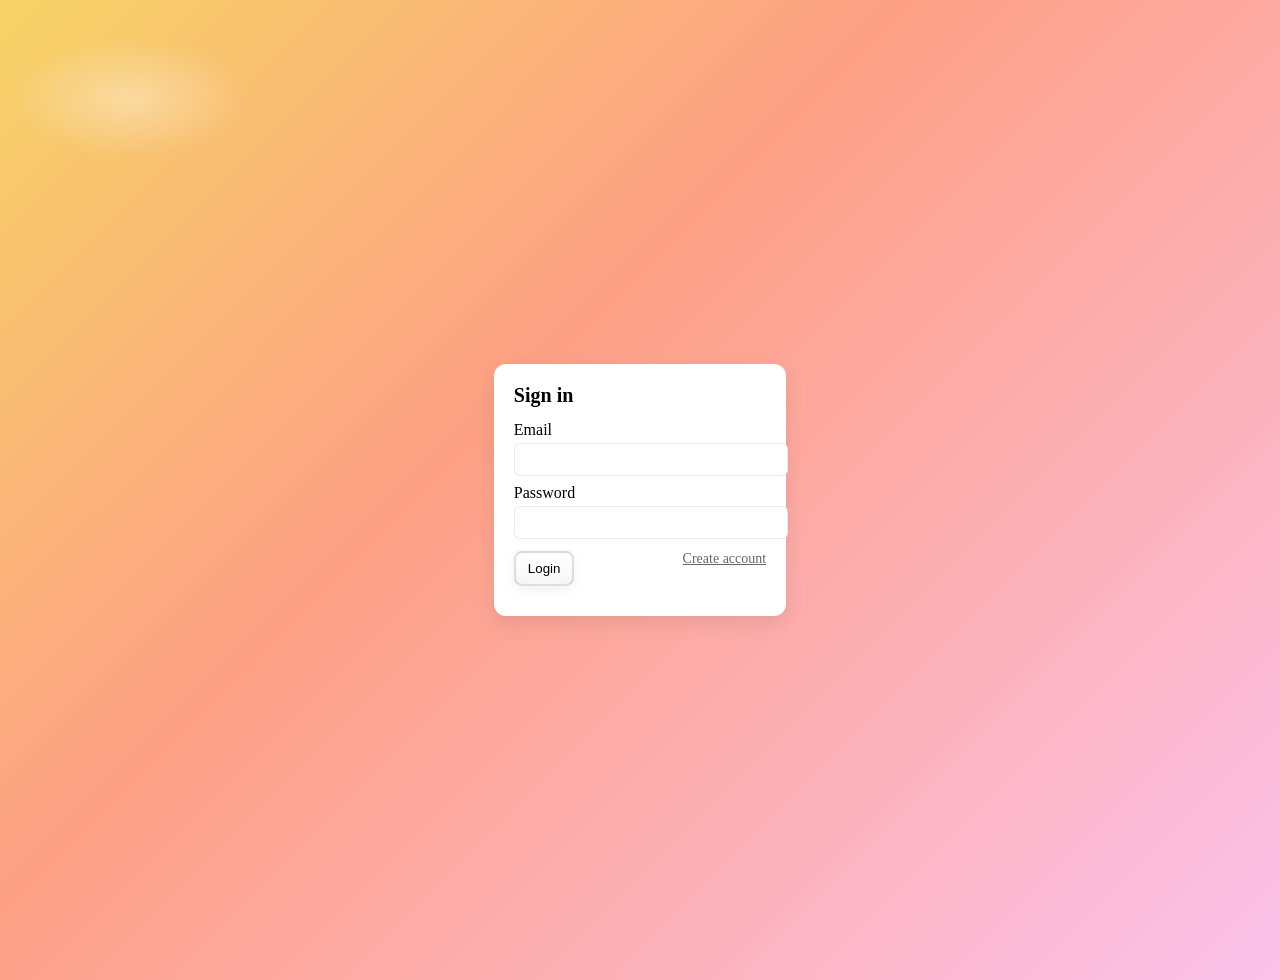
<file: Random-MEME-Generator-HTML-CSS-JS/index.html>
<!DOCTYPE html>
<html lang="en">
  <head>
    <meta charset="UTF-8" />
    <meta http-equiv="X-UA-Compatible" content="IE=edge" />
    <meta name="viewport" content="width=device-width, initial-scale=1.0" />
    <title>Random MEME Generator </title>
    <link href="https://fonts.googleapis.com/css2?family=Roboto:wght@400;700&family=Anton&family=Oswald:wght@400;700&family=Comic+Neue:wght@400;700&family=Press+Start+2P&family=Bubblegum+Sans&display=swap" rel="stylesheet">
    <link rel="stylesheet" href="style.css" />
  </head>
  <body>
    <script>
      (function(){
        try{
          const s = localStorage.getItem('rmg_session');
          if(!s){ window.location.href = 'login.html'; }
        }catch(e){ /* ignore */ }
      })();
    </script>
    <div class="meme-generator">
      <div class="top-toolbar">
        <div id="auth-area" style="display:flex; align-items:center; gap:8px; margin-right:auto"></div>
        <button id="refresh-btn" class="refresh-btn" title="Start Fresh">
          <!-- simple refresh SVG -->
          <svg width="18" height="18" viewBox="0 0 24 24" fill="none" xmlns="http://www.w3.org/2000/svg"><path d="M21 12a9 9 0 10-2.8 6.2" stroke="#222" stroke-width="2" stroke-linecap="round" stroke-linejoin="round"/><path d="M21 3v6h-6" stroke="#222" stroke-width="2" stroke-linecap="round" stroke-linejoin="round"/></svg>
        </button>
      </div>
      <h1 class="title">Random Meme Generator</h1>

      <section class="controls-section">
        <h2 class="section-heading">Inputs</h2>
        <div class="controls">
          <label class="file-label">Background image
            <input id="image-input" type="file" accept="image/*" />
          </label>

          <label class="file-label">Add image layer
            <input id="add-image-input" type="file" accept="image/*" />
          </label>

        <label>Mood
          <select id="mood-select">
            <option value="funny">Funny</option>
            <option value="sarcastic">Sarcastic</option>
            <option value="sad">Sad</option>
            <option value="wholesome">Wholesome</option>
            <option value="angry">Angry</option>
          </select>
        </label>

        <label>Font
          <select id="font-select">
            <option value="Anton">Anton (Bold)</option>
            <option value="Oswald">Oswald</option>
            <option value="Roboto">Roboto</option>
            <option value="Bubblegum Sans">Bubblegum Sans (Bubble)</option>
            <option value="Comic Neue">Comic Neue</option>
            <option value="'Press Start 2P'">Press Start 2P</option>
            <option value="Impact, Arial Black, sans-serif">Impact (Fallback)</option>
          </select>
        </label>
        <br>
        <br>
        <br>
        <br>
        <section>

        <button id="generate-btn" class="generate-meme-btn">Generate Meme</button>
        <button id="randomize-btn" class="generate-meme-btn">Randomize Text</button>
        <button id="download-btn" class="generate-meme-btn">Download</button></section>
        </div>
      </section>
      <section class="images-section">
        <h2 class="section-heading">Image Layers</h2>
        <div class="text-panel">
          <div id="image-items" class="text-items"></div>

          <div class="text-properties" id="image-properties">
            <h3>Image Properties</h3>
            <label>Scale<input id="img-scale" type="range" min="10" max="300" value="100" /></label>
            <label>Rotate<input id="img-rotate" type="range" min="0" max="360" value="0" /></label>
            <label>Opacity<input id="img-opacity" type="range" min="0" max="100" value="100" /></label>
            <label><input id="img-flip" type="checkbox" /> Flip horizontal</label>
            <div class="prop-actions">
              <button id="remove-img-btn" class="generate-meme-btn">Remove</button>
              <button id="bring-img-front-btn" class="generate-meme-btn">Bring Front</button>
            </div>
          </div>
        </div>
      </section>

      <section class="editor-section">
        <h2 class="section-heading">Text Layers</h2>
        <div class="editor controls">
          <button id="add-text-btn" class="generate-meme-btn">Add Text</button>
        </div>

        <div class="text-panel">
          <div id="text-items" class="text-items"></div>

          <div class="text-properties">
            <h3>Properties</h3>
            <label>Content<input id="prop-text" type="text" /></label>
            <label>Font Size<input id="prop-size" type="range" min="12" max="160" value="48" /></label>
            <label>Color<input id="prop-color" type="color" value="#ffffff" /></label>
            <label>Shape
              <select id="prop-shape">
                <option value="none">None</option>
                <option value="rect">Rectangle</option>
                <option value="rounded">Rounded</option>
                <option value="ellipse">Ellipse</option>
              </select>
            </label>
            <div class="prop-actions">
              <button id="remove-text-btn" class="generate-meme-btn">Remove</button>
              <button id="bring-front-btn" class="generate-meme-btn">Bring Front</button>
            </div>
          </div>
        </div>
      </section>

      <section class="preview-section">
        <h2 class="section-heading">Preview</h2>
        <canvas id="meme-canvas"></canvas>
      </section>
    </div>

    <script src="main.js"></script>
    <script src="auth.js"></script>
  </body>
</html>
</file>
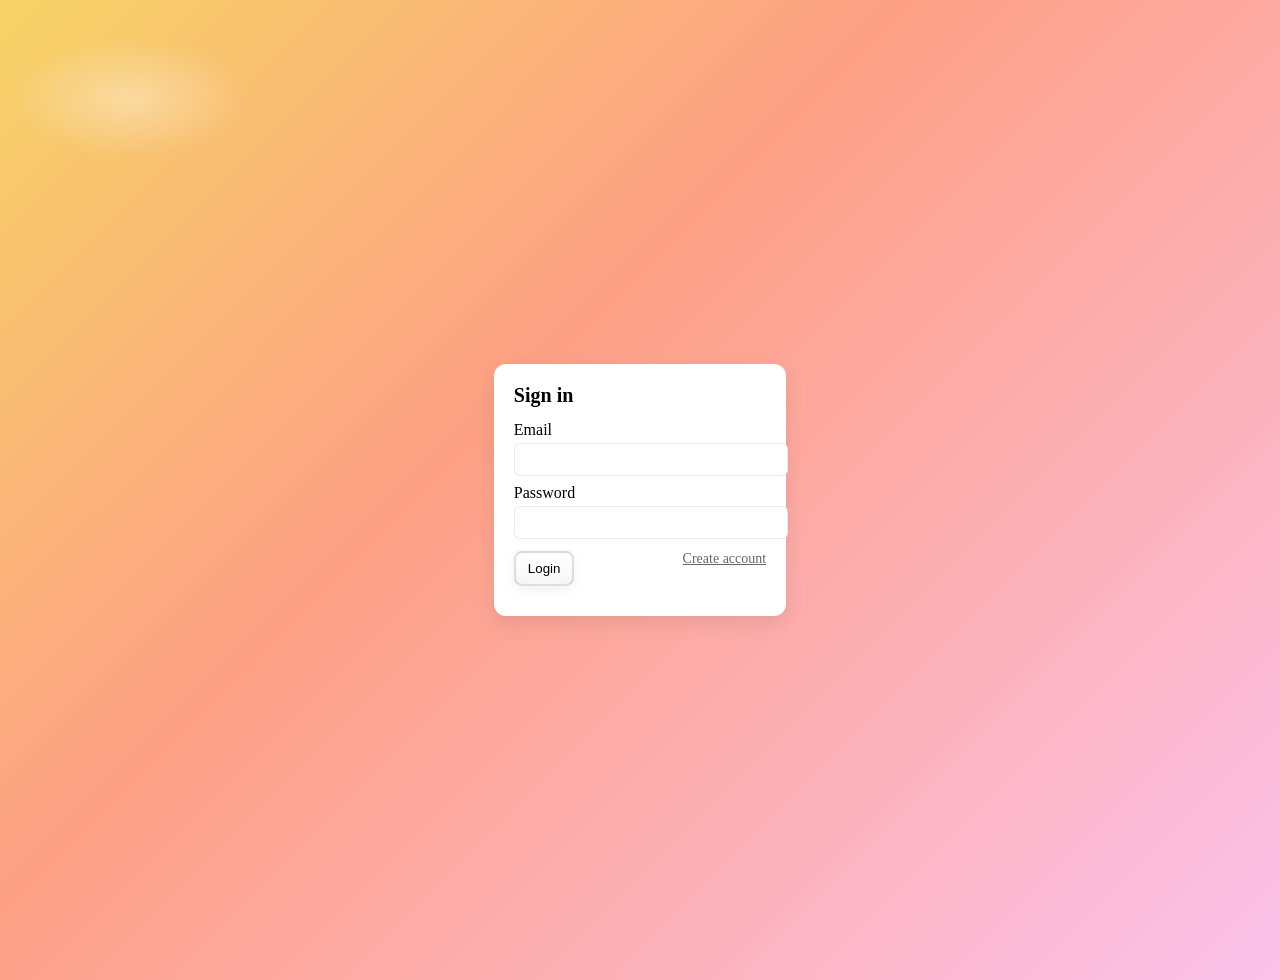
<file: Random-MEME-Generator-HTML-CSS-JS/login.html>
<!doctype html>
<html lang="en">
  <head>
    <meta charset="utf-8" />
    <meta name="viewport" content="width=device-width,initial-scale=1" />
    <title>Login — Random MEME Generator</title>
    <link rel="stylesheet" href="style.css">
    <style>
      .auth-wrap{ max-width:420px; margin:60px auto; background:#fff; padding:20px; border-radius:12px; box-shadow:0 8px 20px rgba(0,0,0,0.08); }
      .auth-wrap h1{ margin-top:0; font-size:20px }
      .auth-wrap label{ display:block; margin:8px 0 }
      .auth-wrap input{ width:100%; padding:8px 10px; margin-top:4px; border:1px solid rgba(0,0,0,0.08); border-radius:6px }
      .auth-actions{ margin-top:12px; display:flex; gap:8px; justify-content:space-between }
      .link-muted{ color:#666; font-size:14px }
    </style>
  </head>
  <body>
    <script>
      (function(){
        try{
          const s = localStorage.getItem('rmg_session');
          if(s){ window.location.href = 'index.html'; }
        }catch(e){ }
      })();
    </script>
    <div class="auth-wrap">
      <h1>Sign in</h1>
      <form id="login-form">
        <label>Email<input id="email" type="email" required></label>
        <label>Password<input id="password" type="password" required></label>
        <div class="auth-actions">
          <button type="submit" class="generate-meme-btn">Login</button>
          <a class="link-muted" href="register.html">Create account</a>
        </div>
      </form>
      <div id="msg" style="margin-top:10px;color:#b00020"></div>
    </div>

    <script src="auth.js"></script>
    <script>
      document.getElementById('login-form').addEventListener('submit', (e)=>{
        e.preventDefault();
        const email = document.getElementById('email').value.trim();
        const password = document.getElementById('password').value;
        const msg = document.getElementById('msg'); msg.textContent = '';
        const res = window.Auth.login({ email, password });
        if(!res.ok){ msg.textContent = res.message || 'Login failed'; return; }
        window.location.href = 'index.html';
      });
    </script>
  </body>
</html>
</file>
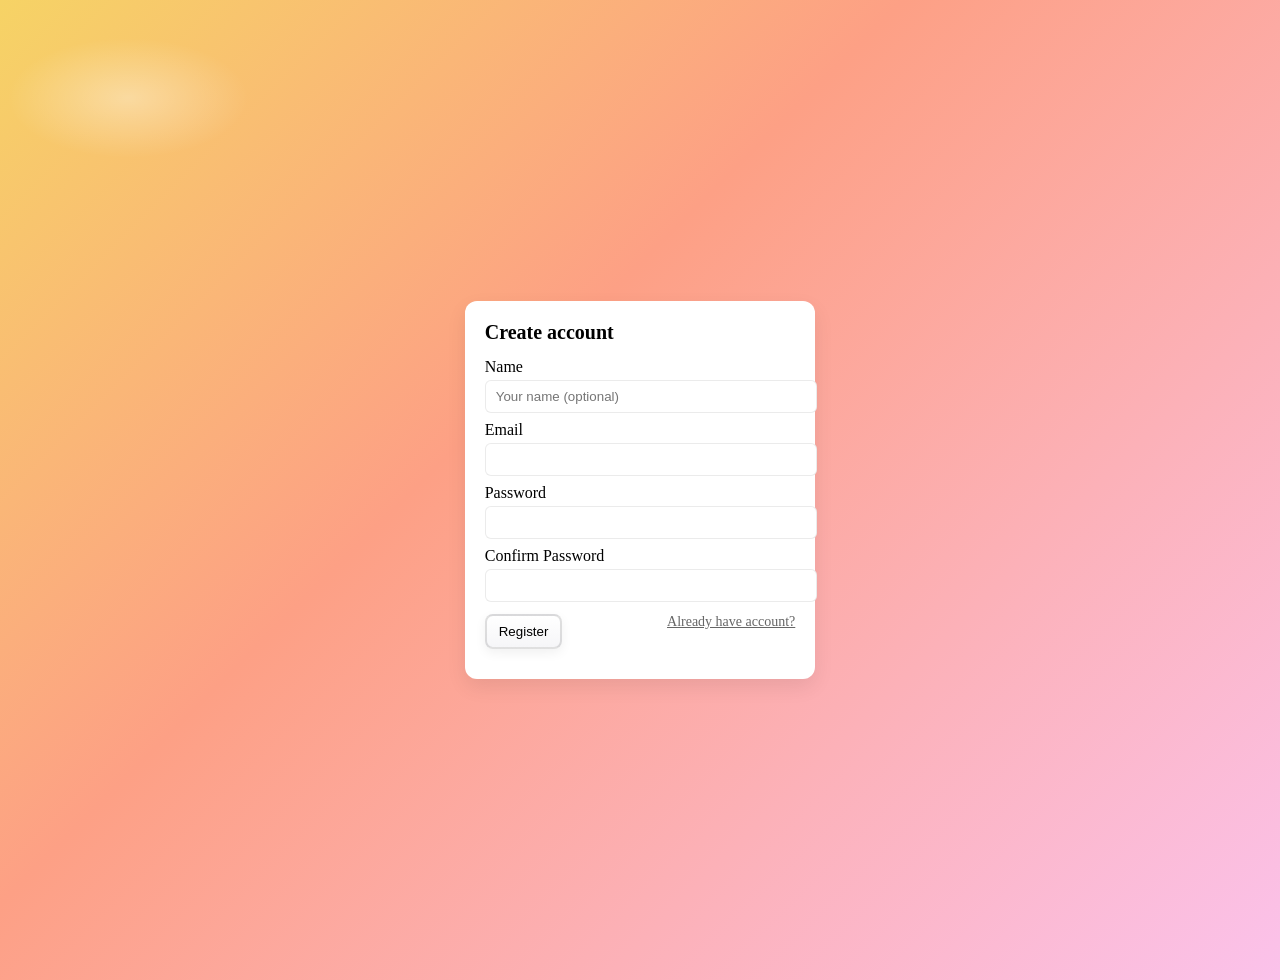
<file: Random-MEME-Generator-HTML-CSS-JS/register.html>
<!doctype html>
<html lang="en">
  <head>
    <meta charset="utf-8" />
    <meta name="viewport" content="width=device-width,initial-scale=1" />
    <title>Register — Random MEME Generator</title>
    <link rel="stylesheet" href="style.css">
    <style>
      .auth-wrap{ max-width:420px; margin:60px auto; background:#fff; padding:20px; border-radius:12px; box-shadow:0 8px 20px rgba(0,0,0,0.08); }
      .auth-wrap h1{ margin-top:0; font-size:20px }
      .auth-wrap label{ display:block; margin:8px 0 }
      .auth-wrap input{ width:100%; padding:8px 10px; margin-top:4px; border:1px solid rgba(0,0,0,0.08); border-radius:6px }
      .auth-actions{ margin-top:12px; display:flex; gap:8px; justify-content:space-between }
      .link-muted{ color:#666; font-size:14px }
    </style>
  </head>
  <body>
    <script>
      (function(){
        try{
          const s = localStorage.getItem('rmg_session');
          if(s){ window.location.href = 'index.html'; }
        }catch(e){ }
      })();
    </script>
    <div class="auth-wrap">
      <h1>Create account</h1>
      <form id="reg-form">
        <label>Name<input id="name" type="text" placeholder="Your name (optional)"></label>
        <label>Email<input id="email" type="email" required></label>
        <label>Password<input id="password" type="password" required></label>
        <label>Confirm Password<input id="confirm" type="password" required></label>
        <div class="auth-actions">
          <button type="submit" class="generate-meme-btn">Register</button>
          <a class="link-muted" href="login.html">Already have account?</a>
        </div>
      </form>
      <div id="msg" style="margin-top:10px;color:#b00020"></div>
    </div>

    <script src="auth.js"></script>
    <script>
      document.getElementById('reg-form').addEventListener('submit', (e)=>{
        e.preventDefault();
        const name = document.getElementById('name').value.trim();
        const email = document.getElementById('email').value.trim();
        const password = document.getElementById('password').value;
        const confirm = document.getElementById('confirm').value;
        const msg = document.getElementById('msg'); msg.textContent = '';
        if(password !== confirm){ msg.textContent = 'Passwords do not match'; return; }
        const res = window.Auth.register({ name, email, password });
        if(!res.ok){ msg.textContent = res.message || 'Registration failed'; return; }
        // redirect to index
        window.location.href = 'index.html';
      });
    </script>
  </body>
</html>
</file>
<file: Random-MEME-Generator-HTML-CSS-JS/style.css>
.meme-generator {
  font-family: "Roboto", sans-serif;
  text-align: center;
}

/* Page background and centered layout */
body {
  margin: 0;
  padding: 40px;
  min-height: 100vh;
  display: flex;
  align-items: center;
  justify-content: center;
  background: radial-gradient(1200px 600px at 10% 10%, rgba(255,255,255,0.35), transparent 10%),
              linear-gradient(135deg, #f6d365 0%, #fda085 40%, #fbc2eb 100%);
  -webkit-font-smoothing: antialiased;
  -moz-osx-font-smoothing: grayscale;
}

.meme-generator {
  width: 920px;
  max-width: calc(100% - 48px);
  background: rgba(255,255,255,0.98);
  padding: 20px 28px 28px;
  border-radius: 14px;
  box-shadow: 0 12px 30px rgba(15, 15, 20, 0.12), inset 0 1px 0 rgba(255,255,255,0.6);
  text-align: center;
}

.meme-generator img {
  height: 430px;
  object-fit: cover;
}

.meme-generator .generate-meme-btn {
  padding: 8px 20px;
  border: none;
  border-left: 4px solid #222;
  border-right: 4px solid #222;
  margin: 24px 0;
  font-size: 20px;
  color: #f64d4d;
  background: #fff;
  cursor: pointer;
  transition: all 400ms ease;
}

.meme-generator .generate-meme-btn:hover {
  padding: 8px 36px;
  border-left: 8px solid #222;
  border-right: 8px solid #222;
  letter-spacing: 3px;
}

.meme-generator .meme-author {
  margin: 8px;
}
.section-heading {
  margin: 8px 0 12px;
  font-size: 16px;
  color: #333;
  font-weight: 700;
  letter-spacing: 0.4px;
  text-transform: uppercase;
}

.controls-section, .editor-section, .preview-section {
  margin-bottom: 14px;
  padding: 12px 14px;
  border-radius: 10px;
  background: linear-gradient(180deg, rgba(250,250,255,0.6), rgba(245,245,250,0.6));
  border: 1px solid rgba(0,0,0,0.06);
}

/* New styles for generator UI */
.title {
  font-size: 28px;
  margin: 18px 0;
}

/* toolbar */
.top-toolbar { display:flex; justify-content:flex-end; }
.refresh-btn {
  background: transparent;
  border: 1px solid rgba(0,0,0,0.06);
  width:36px; height:36px; border-radius:8px; cursor:pointer;
  display:inline-flex; align-items:center; justify-content:center; margin-bottom:6px;
}
.refresh-btn svg { display:block; }
.refresh-btn:hover { background: rgba(0,0,0,0.03); transform: translateY(-1px); }

.controls {
  display: flex;
  gap: 10px;
  justify-content: center;
  flex-wrap: wrap;
  margin-bottom: 12px;
}

.controls input[type="file"] {
  display: inline-block;
}

.file-label {
  cursor: pointer;
  display: inline-flex;
  align-items: center;
  gap: 8px;
  padding: 8px 10px;
  border-radius: 8px;
  background: rgba(0,0,0,0.02);
  border: 1px dashed rgba(0,0,0,0.06);
}

.editor {
  display: flex;
  gap: 10px;
  justify-content: center;
  margin-bottom: 12px;
}

.text-panel {
  display: flex;
  gap: 12px;
  align-items: flex-start;
}

.text-items {
  width: 320px;
  max-height: 260px;
  overflow: auto;
  border-radius: 8px;
  padding: 8px;
  background: rgba(255,255,255,0.85);
  border: 1px solid rgba(0,0,0,0.04);
}

.text-item { display:flex; gap:8px; align-items:center; padding:6px; border-bottom:1px solid rgba(0,0,0,0.03); }
.text-item .sel-btn { width:36px; height:28px; border-radius:6px; border:1px solid rgba(0,0,0,0.06); background:#fff; cursor:pointer }
.text-item .ti-label { font-size:13px; color:#333; margin-left:6px; overflow:hidden; text-overflow:ellipsis; white-space:nowrap; }

.text-properties { flex:1; min-width:260px; padding:8px; background: rgba(255,255,255,0.92); border-radius:8px; border:1px solid rgba(0,0,0,0.04); }
.text-properties h3 { margin-top: 0; font-size:14px }
.text-properties label { display:block; margin:8px 0; font-size:13px }
.prop-actions { display:flex; gap:8px; margin-top:8px }

/* images section tweaks */
#image-items { max-height: 220px; }
#image-properties label { display:block; margin:8px 0; }

#meme-canvas {
  max-width: 100%;
  width: 420px;
  height: auto;
  border-radius: 6px;
  border: 3px solid #222;
  background: radial-gradient(circle at 30% 20%, #ffffff, #f2f2f6 40%);
  display: block;
  margin: 0 auto;
}

input#top-text, input#bottom-text, select#mood-select {
  padding: 8px 10px;
  font-size: 14px;
  width: 260px;
  border: 1px solid rgba(0,0,0,0.08);
  border-radius: 6px;
  background: #fff;
}

select#font-select {
  padding: 8px 10px;
  font-size: 14px;
  border: 1px solid rgba(0,0,0,0.08);
  border-radius: 6px;
  background: #fff;
}

.generate-meme-btn {
  background: linear-gradient(180deg,#fff 0%, #f6f6f8 100%);
  border: 2px solid rgba(0,0,0,0.12);
  padding: 8px 12px;
  cursor: pointer;
  border-radius: 8px;
  box-shadow: 0 4px 12px rgba(15,15,20,0.06);
}

.generate-meme-btn:hover { transform: translateY(-2px); box-shadow: 0 8px 18px rgba(15,15,20,0.10); }

/* Responsive adjustments */
@media (max-width: 820px) {
  .meme-generator { width: 94%; padding: 16px; }
  #meme-canvas { width: 100%; }
  input#top-text, input#bottom-text, select#mood-select { width: 100%; }
  .controls { gap: 8px; }
}
</file>
